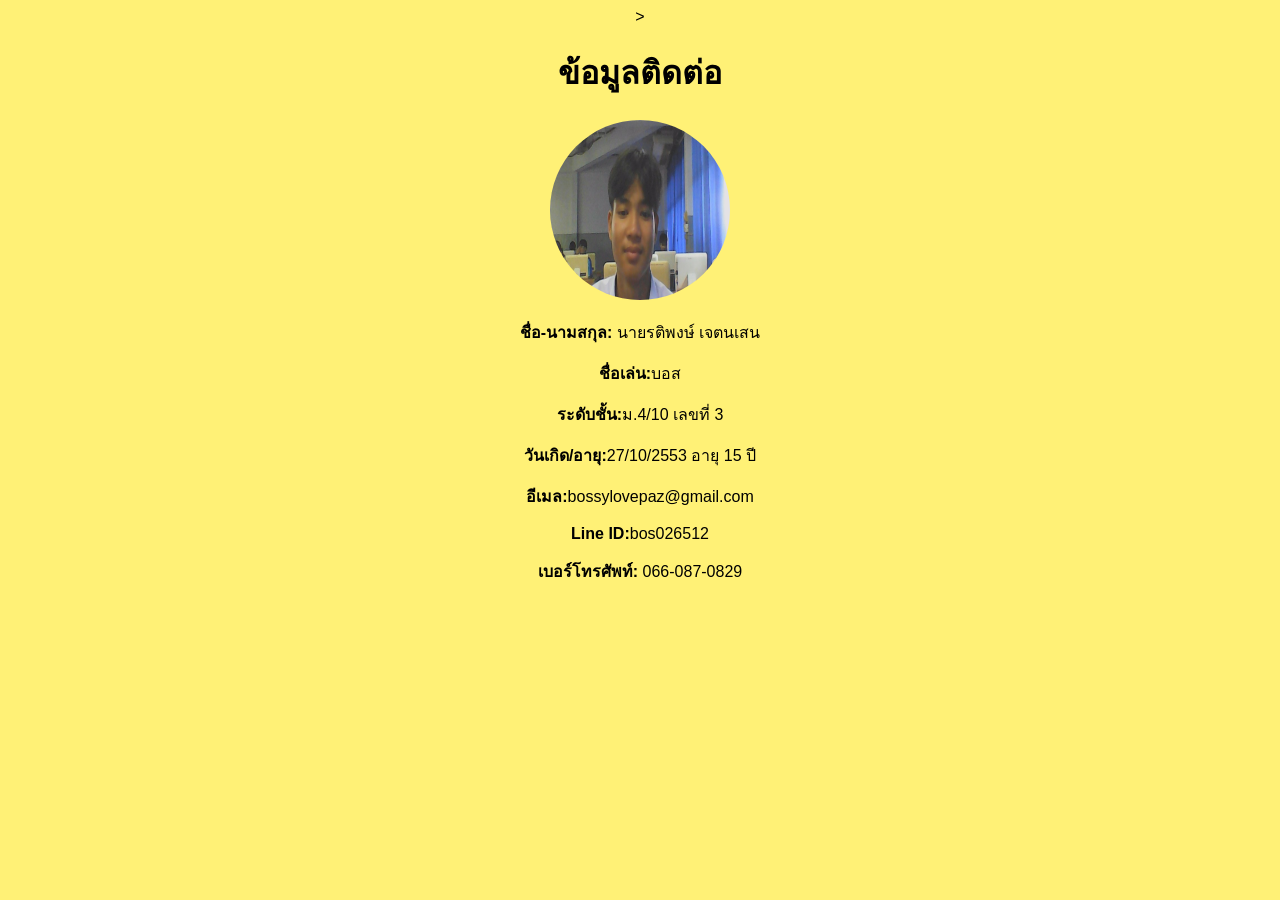
<file: contact.html>
<!DOCTYPE html>
<html lang="th">
<head>
    <meta charset="UTF-8">
    <title>contact Me</title>
    <style>
body{text-align: center;font-family: Arial, sans-serif;background-color: #fff176;}
img{width: 180px;height: 180px;border-radius: 50%;}
</style>>
</head>
<body>
            <h1>ข้อมูลติดต่อ</h1>
            <img src="WIN_20260528_09_31_16_Pro.jpg" alt="รูปภาพ">
                <p><b>ชื่อ-นามสกุล:</b> นายรติพงษ์ เจตนเสน</p>
                <p><b>ชื่อเล่น:</b>บอส</p>
                <p><b>ระดับชั้น:</b>ม.4/10 เลขที่ 3</p>
                <p><b>วันเกิด/อายุ:</b>27/10/2553 อายุ 15 ปี</p>
                <p><b>อีเมล:</b>bossylovepaz@gmail.com</p>
                <p><b>Line ID:</b>bos026512</p>
                <p><b>เบอร์โทรศัพท์:</b> 066-087-0829</p>
</body>
</html>
</file>
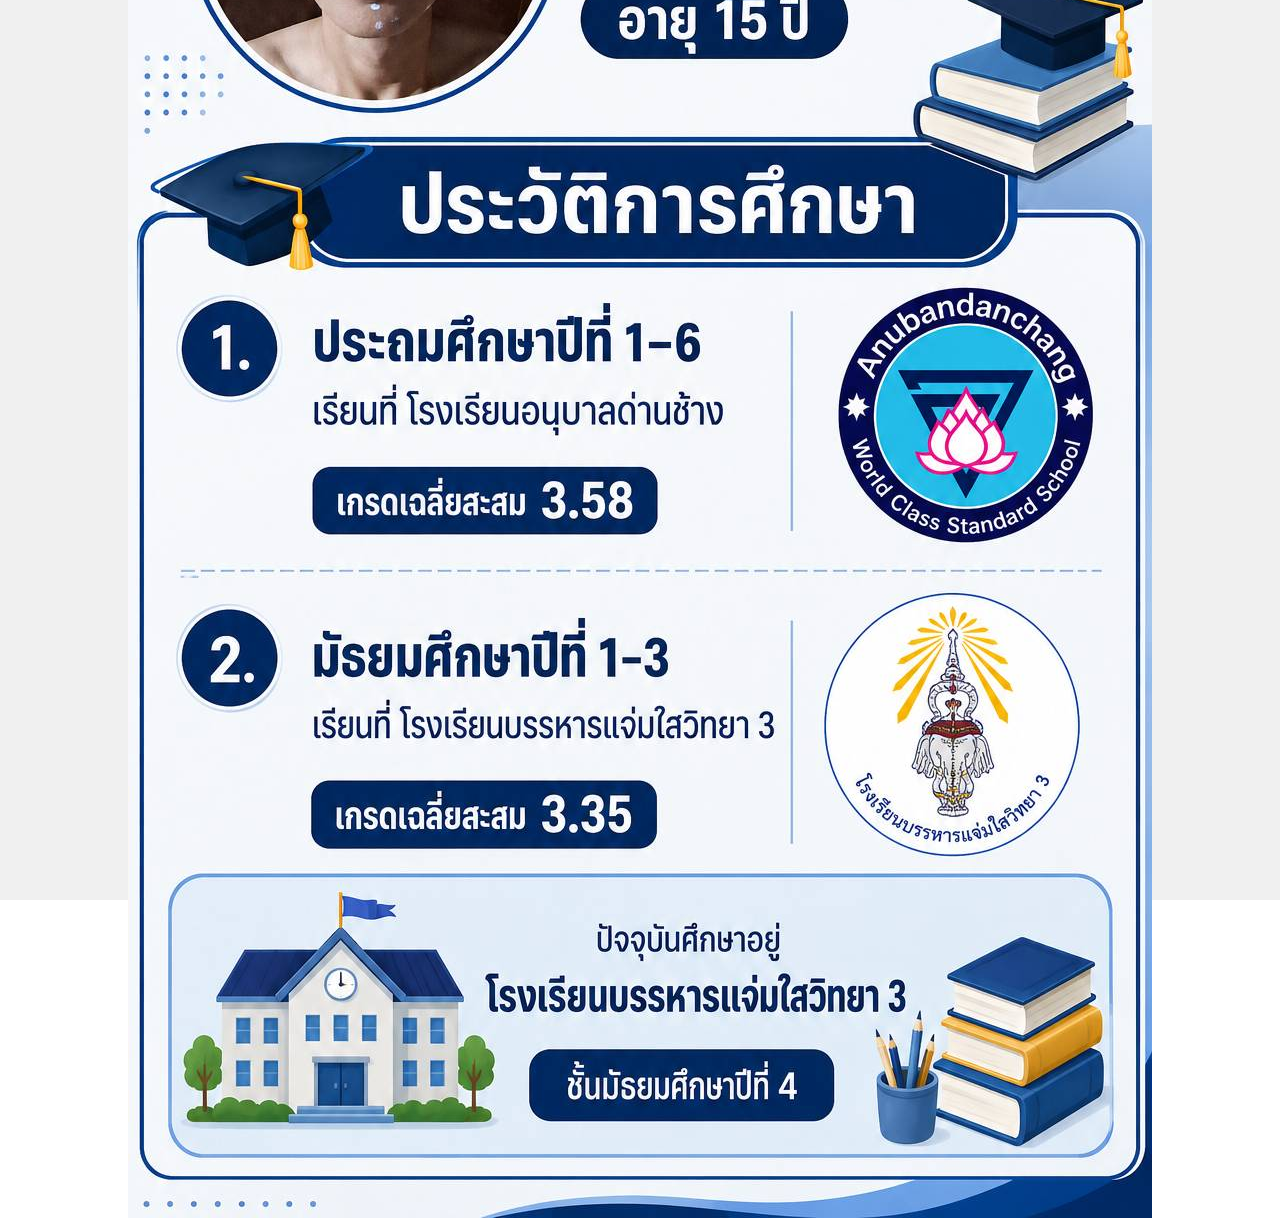
<file: education.html>
<!DOCTYPE html>
<html lang="en">
<head>
    <meta charset="UTF-8">
    <meta name="viewport" content="width=device-width, initial-scale=1.0">
    <title>Portfolio</title>
    <link rel="stylesheet" href="education-style.css">
</head>
<body>
    <div class="education-container">
        <img src="58895.jpg" alt="ประวัติการศึกษา">
    </div>
</body>
</html>
</file>
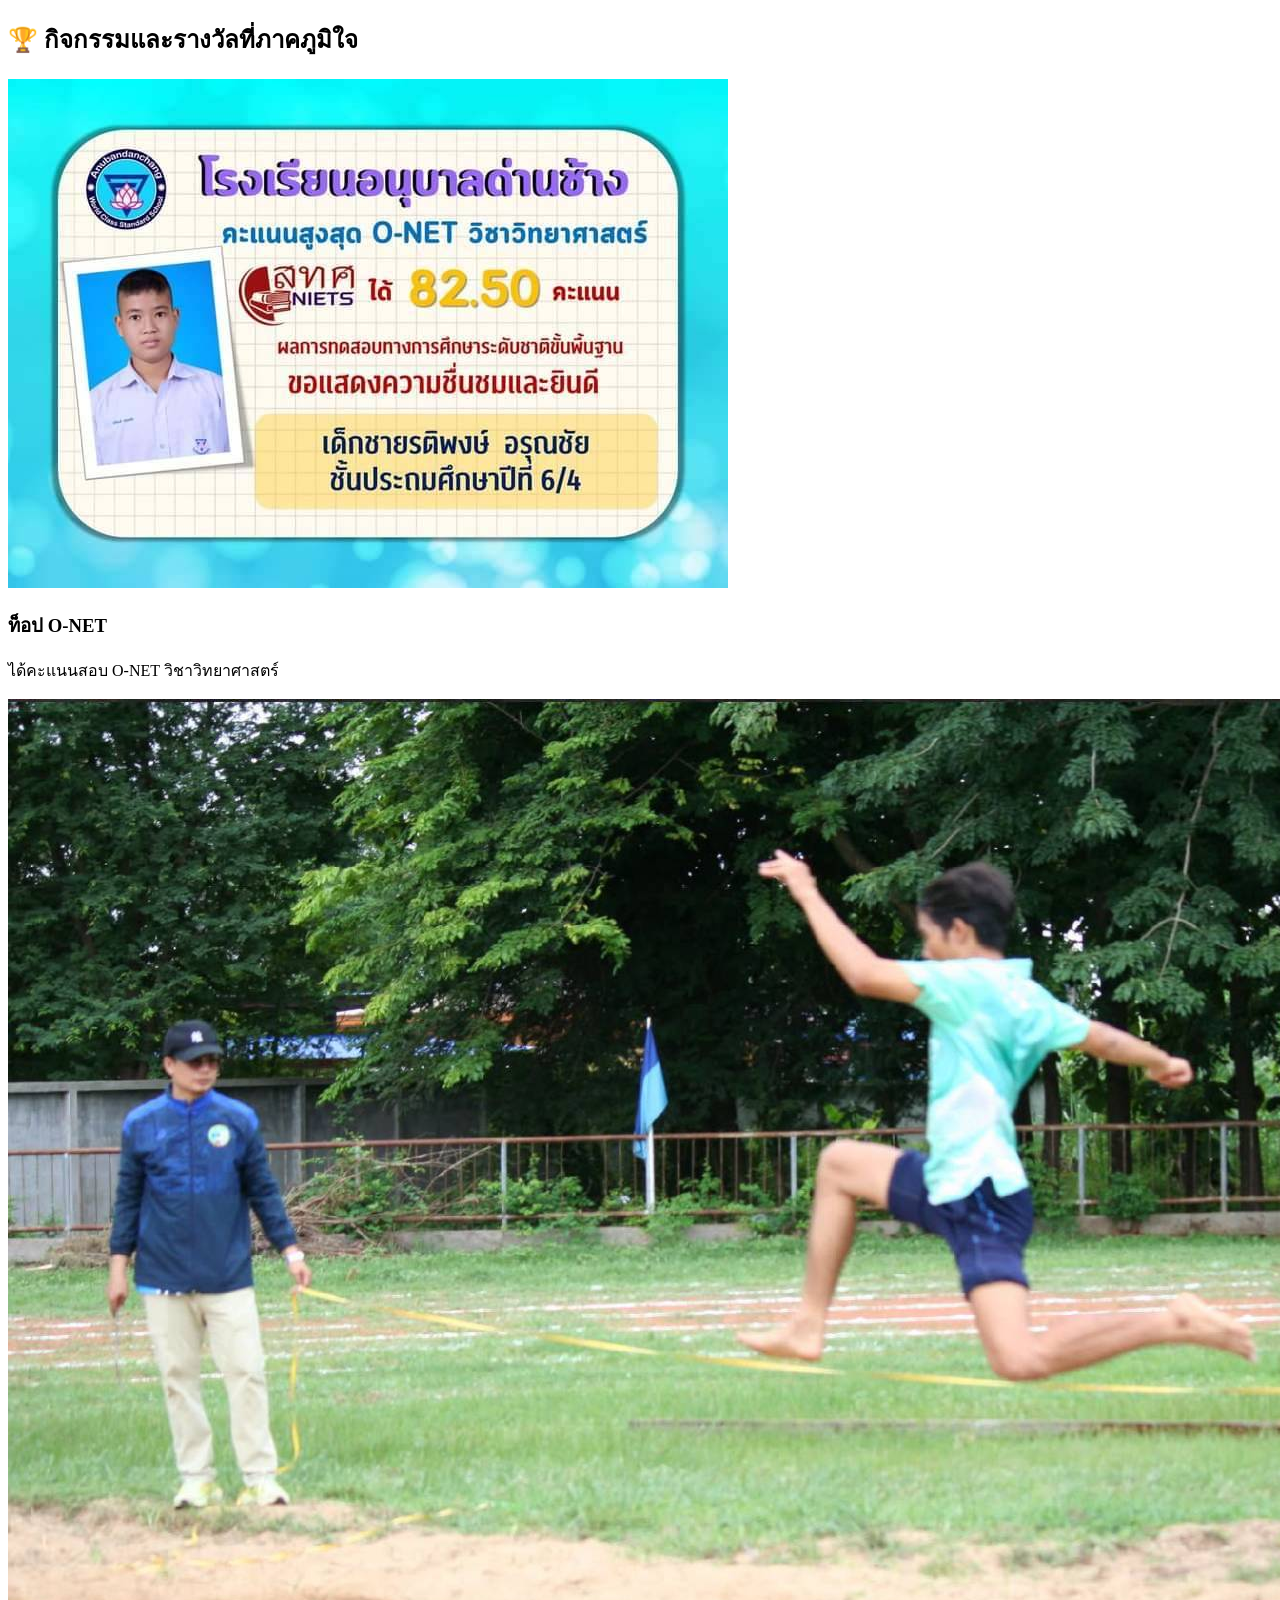
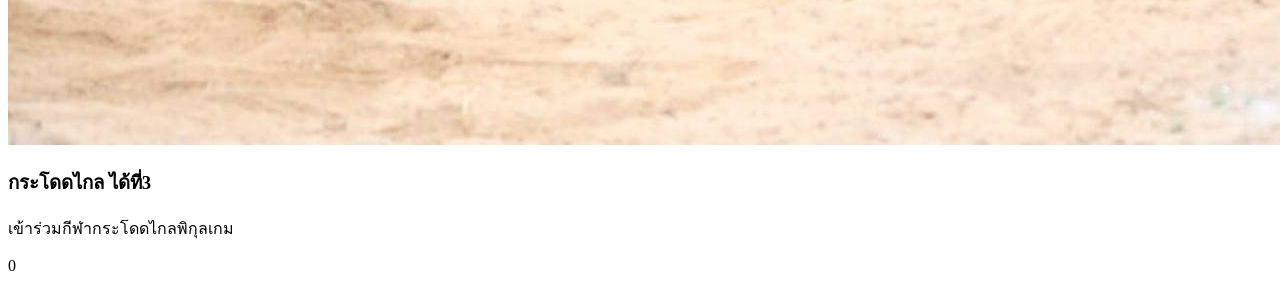
<file: resume.html>
<!DOCTYPE html>
<html lang="en">
<head>
    <meta charset="UTF-8">
    <meta name="viewport" content="width=device-width, initial-scale=1.0">
    <title>Portfolio</title>
</head>
<body>
    <div class="awards-container"></div>
    <h2>🏆 กิจกรรมและรางวัลที่ภาคภูมิใจ</h2>
    
    <div class="awards-grid">
        <!-- การ์ดที่ 1 -->
        <div class="award-card">
            <!-- เปลี่ยนรูปตรงนี้ -->
            <img src="58899.jpg" alt="รูปรางวัลที่ 1">
            <div class="award-info">
                <h3>ท็อป O-NET</h3>
                <p>ได้คะแนนสอบ O-NET วิชาวิทยาศาสตร์</p>
            </div>
        </div>

        <!-- การ์ดที่ 2 -->
        <div class="award-card">
            <!-- เปลี่ยนรูปตรงนี้ -->
            <img src="58904.jpg" alt="รูปรางวัลที่ 2">
            <div class="award-info">
                <h3>กระโดดไกล ได้ที่3</h3>
                <p>เข้าร่วมกีฬากระโดดไกลพิกุลเกม</p>
            </div>
        </div>
    
</body>
</html>0
</file>
<file: education-style.css>
* {
    margin: 0;
    padding: 0;
    box-sizing: border-box;
}
.education-container {
    display: flex;
    justify-content: center;
    align-items: center;
    height: 100vh; /*ตึงกล่องรูปภาพลให้อยู่ตรงกลางหน้าจอพอดี*/
    background-color: #f0f0f0; /* Light gray background */
}
.education-container .education-box {
    max-width: 100%;
    max-height: 100vh;
    object-fit: contain; /* Ensure the image covers the container without distortion */
}
</file>
